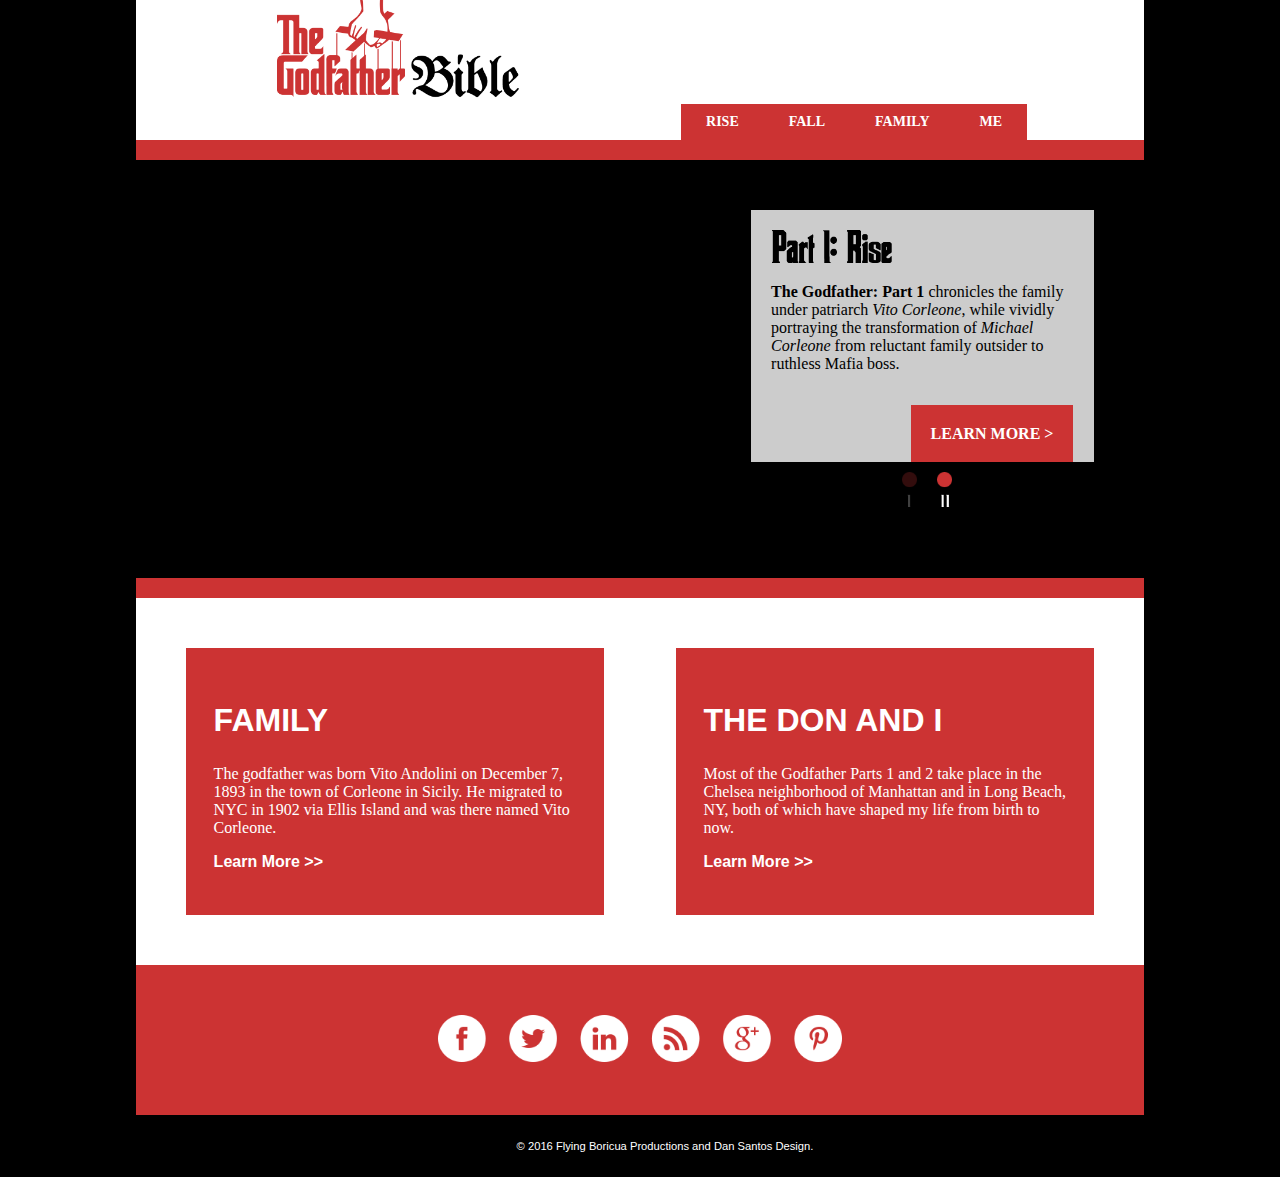
<file: index.html>
<!DOCTYPE HTML>
<html>
<head>
	<title>The Godfather Bible</title>

	<link rel="stylesheet" type="text/css" href="css/normalize.css">
	<link rel="stylesheet" type="text/css" href="css/main2.css">
<!-- 	<link rel="stylesheet" type="text/css" href="css/animate.css">
 -->
</head>

<body class="wrapper">
<div id="container">
	<header id="header">
		<div id="hdrLogo"><a href="index.html"><img src="images/hdrLogo.png"></a></div>

		<nav id="large-nav">
			<a href="part1.html">RISE</a>
			<a href="part2.html">FALL</a>
			<a href="family.html">FAMILY</a>
			<a href="me.html">ME</a>
<!-- 			<a href="foes.html">FOE</a>
 -->		</nav>	
	<audio src="sound/TheGodfather_cut.mp3" autoplay>
			<p>If you are reading this, it is because your browser does not support the audio element.</p>
			<embed src="sound/TheGodfather_cut.mp3" width="180" height="90" hidden="true" />
	</audio>
	<!-- RESPONSIVE NAV -->
		<div id="burger">
			<a href="#"><img src="images/godfather_burger.png" alt="mobile_nav"></a>
		</div>
		<nav id="mobile-nav">
			<a href="part1.html">RISE</a>
			<a href="part2.html">FALL</a>
			<a href="family.html">FAMILY</a>
			<a href="me.html">ME</a>
<!-- 			<a href="foes.html">FOE</a>
 -->		</nav>

	</header>
	<main>
	<section id="partOne">
		<div class="boxContainer">
			<div id="hdrBoxRight">
			<img src="images/part1_rise_graphic.png">
			<p><strong>The Godfather: Part 1</strong> chronicles the family under patriarch <em>Vito Corleone</em>, while vividly portraying the transformation of <em>Michael Corleone</em> from reluctant family outsider to ruthless Mafia boss.</p>
			<p class="boxBtn"><a href="part1.html">LEARN MORE ></a></p>
			</div>
			<div class="divSlider clear">
				<img class="slider1" src="images/active_1.png">
				<a href="#partTwo"><img class="slider2" src="images/inactive_2.png"></a>
			</div>
		</div>
	</section>	

	<section id="partTwo">
		<div>
		<div id="hdrBoxRight">
		<img src="images/part2_fall_graphic.png">
		<p><strong>The Godfather: Part 2</strong> chronicles <em>Michael Corleone&apos;s</em> final tragic fall to evil heartlessness, simultaneously trying to protect the interests of the crime family while destroying his own.</p>
		<p class="boxBtn"><a href="part2.html">LEARN MORE ></a></p>
		</div>
		<div class="divSlider clear">
			<a href="#partOne"><img class="slider1" src="images/inactive_1.png"></a>
			<img class="slider1" src="images/active_2.png">

		</div>
	</div>


		<!-- <div>
		<div id="hdrBoxLeft" style="display: none;">
		<img src="images/part2_rise_graphic.png">
		<p><strong>The Godfather: Part 2</strong> chronicles <em>Michael Corleone’s</em> final tragic fall to evil heartlessness, simultaneously protecting the interests of the crime family while destroying his own family.</p>
		<p class="boxBtn"><a href="#">LEARN MORE ></a></p>
		</div>
		<div class="divSlider clear" style="display: none;">
			<img class="slider1" src="images/active_1.png">
			<img class="slider2" src="images/inactive_2.png">
		</div>
		</div> -->
	</section>	

	<section id="buckets">
		<div class="partsBucket">
		<h2>The Godfather: Part 1</h2>
		<p class="bucketType"><strong>The Godfather: Part 1</strong> chronicles the family under patriarch <em>Vito Corleone</em>, while vividly portraying the transformation of <em>Michael Corleone</em> from reluctant family outsider to ruthless Mafia boss.</p>
		<p class="learn"><a href="part1.html">Learn More >></a></p>
		</div>

		<div class="partsBucket">
		<h2>The Godfather: Part 2</h2>
		<p class="bucketType"><strong>The Godfather: Part 2</strong> chronicles <em>Michael Corleone&apos;s</em> final tragic fall to evil heartlessness, simultaneously trying to protect the interests of the crime family while destroying his own.</p>
		<p class="learn"><a href="part2.html">Learn More >></a></p>
		</div>

		<div id="bucketLeft">
		<h2>FAMILY</h2>
		<p class="bucketType">The godfather was born Vito Andolini on December 7, 1893 in the town of Corleone in Sicily. He migrated to NYC in 1902 via Ellis Island and was there named Vito Corleone.</p>
		<p class="learn"><a href="family.html">Learn More >></a></p>
		</div>

		<div id="bucketRight">  
		<h2>THE DON AND I</h2>
		<p class="bucketType">Most of the Godfather Parts 1 and 2 take place in the Chelsea neighborhood of Manhattan and in Long Beach, NY, both of which have shaped my life from birth to now.</p>
		<p class="learn"><a href="#">Learn More >></a></p> 
		</div>
	</section>	
	</main>

	<footer class="clear">
	<div id="social">
	<a href="#>"><img src="images/socialIcons.png"></a>
	</div>
<!-- 	<div id="signUp">
		<p>Sign Up for Newsletter</p><input type="text" label="Sign Up for Newsletter" name="enter email address" value="enter email address"></input><button>SUBMIT</button>
	</div> -->
	
	<div id="copyright">
	<div id="legal">&copy; 2016 Flying Boricua Productions and Dan Santos Design.</div>

	</footer>

	<script type="text/javascript" src="js/jquery-3.1.0.min.js"></script>
	<script type="text/javascript" src="js/app.js"></script>
	</div>
	</div>
</body>
</html>
</file>
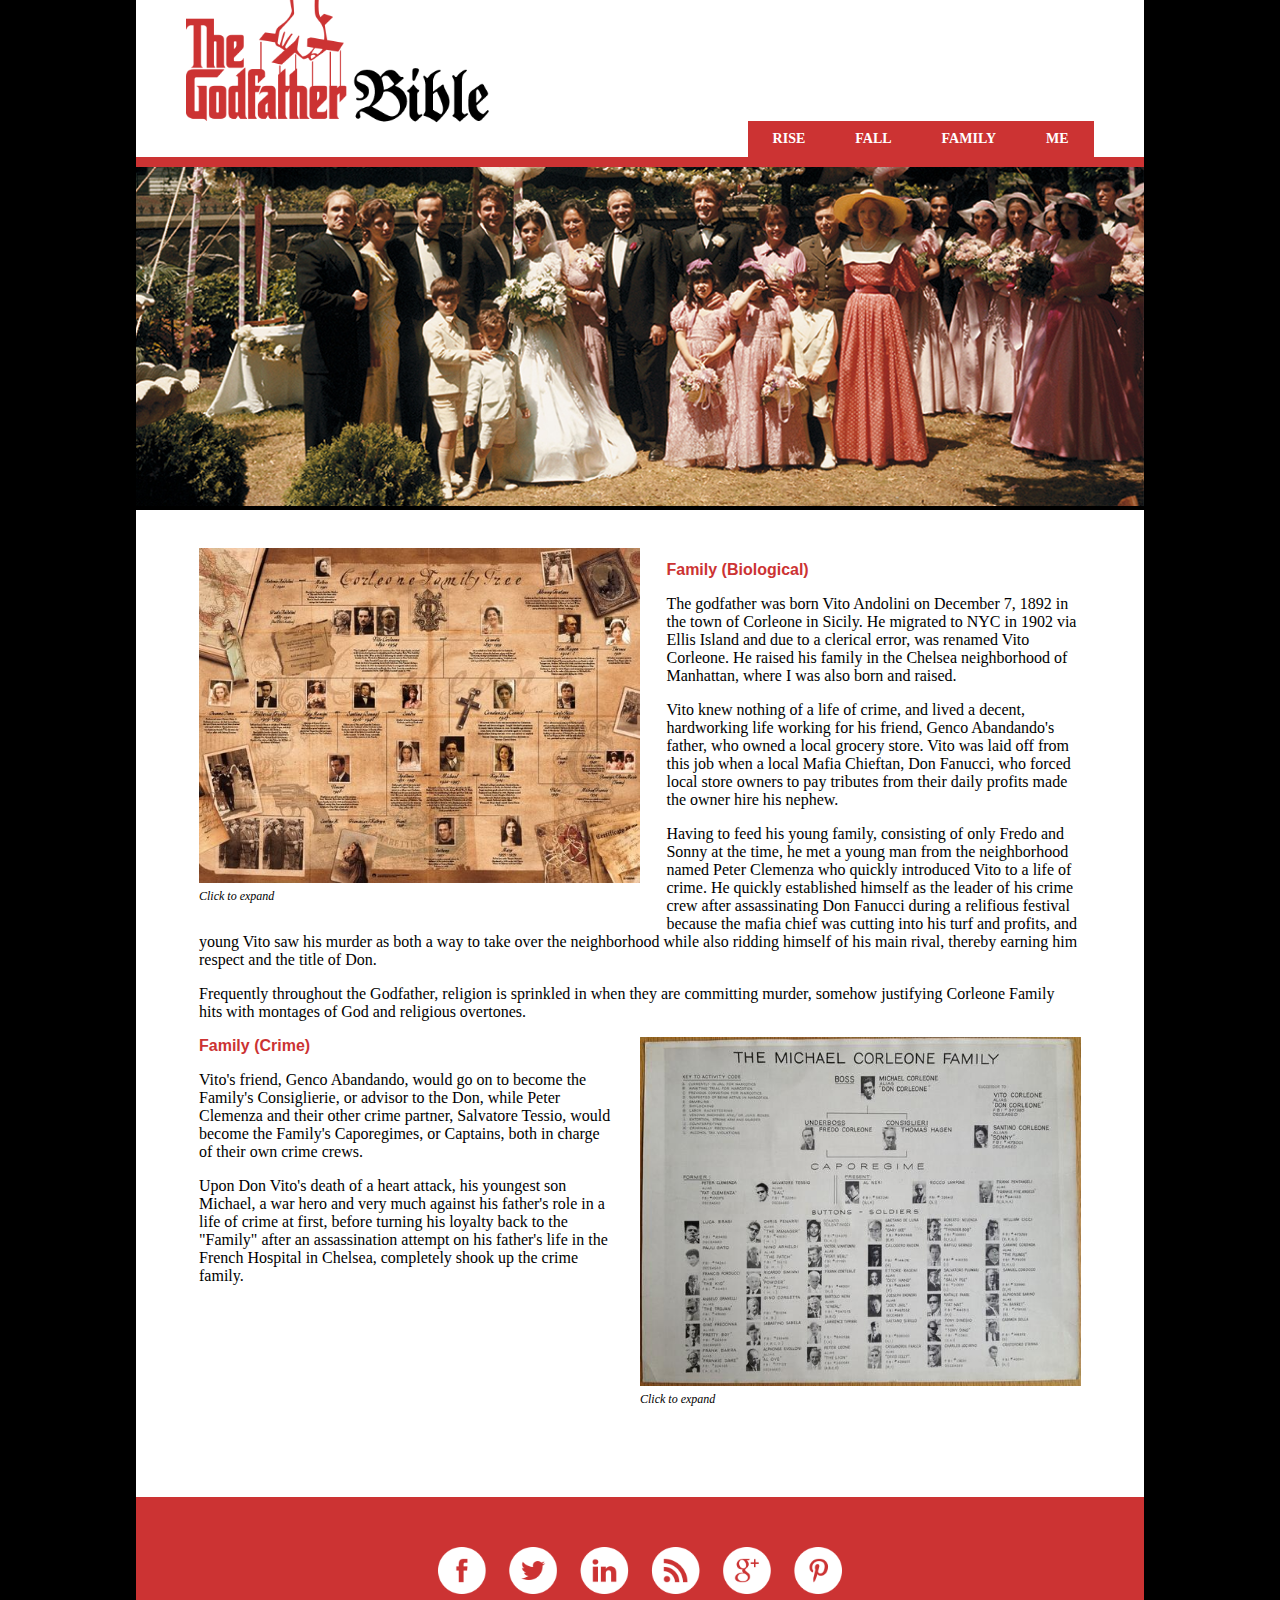
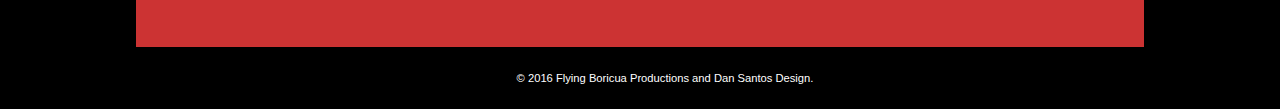
<file: family.html>
<!DOCTYPE HTML>
<html>
<head>
	<title>The Godfather and Me: Family Trees</title>

	<link rel="stylesheet" type="text/css" href="css/normalize.css">
	<link rel="stylesheet" type="text/css" href="css/responsive.css">
	<link rel="stylesheet" type="text/css" href="css/lightbox.css">
<!-- 	<link rel="stylesheet" type="text/css" href="css/animate.css">
 -->
</head>

<body class="wrapper">
<!-- <div id="container"> -->
	<header id="header">
		<div id="hdrSpacing">
		<div id="hdrLogo"><a href="index.html"><img src="images/hdrLogo.png"></a></div>

		<nav id="large-nav">
			<a href="part1.html">RISE</a>
			<a href="part2.html">FALL</a>
			<a href="family.html">FAMILY</a>
			<a href="me.html">ME</a>
<!-- 			<a href="foes.html">FOE</a>
 -->	</nav>
<!-- RESPONSIVE NAV -->
		<div id="burger">
			<a href="#"><img src="images/godfather_burger.png" alt="mobile_nav"></a>
		</div>
		
			<nav id="mobile-nav">
				<a href="part1.html">RISE</a>
				<a href="part2.html">FALL</a>
				<a href="family.html">FAMILY</a>
				<a href="me.html">ME</a>
<!-- 			<a href="foes.html">FOE</a>
 -->		</nav>
 		</div>
<!-- END RESPONSIVE NAV -->
	</header>
<!-- MAIN CONTENT -->
	<main>
	<div class="l2_headers">
	<img src="images/familyWeddingHdr_1040x390.jpg" class="l2_images" >
	</div>	
	<main>
	<section id="family">
	<figure>
		<a href="images/corleoneFamil_real.jpg" data-lightbox="myLightbox" data-title="Corleone Family Tree"><img src="images/corleoneFamil_real.jpg" class="imgFloatLft"></a>
		<figcaption class="imgFloatLft" style="font-size: 12px; font-family: serif; color: black; margin-top: -20px;"><em>Click to expand</em></figcaption>
	</figure>
	<h2 class="L2">Family (Biological)</h2>
	<p>The godfather was born <bold>Vito Andolini</bold> on December 7, 1892 in the town of Corleone in Sicily. He migrated to NYC in 1902 via Ellis Island and due to a clerical error, was renamed Vito Corleone. He raised his family in the Chelsea neighborhood of Manhattan, where I was also born and raised.</p>

	<p>Vito knew nothing of a life of crime, and lived a decent, hardworking life working for his friend, Genco Abandando&apos;s father, who owned a local grocery store. Vito was laid off from this job when a local Mafia Chieftan, Don Fanucci, who forced local store owners to pay tributes from their daily profits made the owner hire his nephew.</p>  

	<p>Having to feed his young family, consisting of only Fredo and Sonny at the time, he met a young man from the neighborhood named Peter Clemenza who quickly introduced Vito to a life of crime. He quickly established himself as the leader of his crime crew after assassinating Don Fanucci during a relifious festival because the mafia chief was cutting into his turf and profits, and young Vito saw his murder as both a way to take over the neighborhood while also ridding himself of his main rival, thereby earning him respect and the title of Don.</p> 

	<p>Frequently throughout the Godfather, religion is sprinkled in when they are committing murder, somehow justifying Corleone Family hits with montages of God and religious overtones.</p> 
	<figure>
	<a href="images/corleoneFamily_crime.jpg" data-lightbox="myLightbox" data-title="The Corleone Crime Family"><img src="images/corleoneFamily_crime.jpg" class="imgFloatRgt"></a>
	<figcaption class="imgFloatRgt" style="font-size: 12px; font-family: serif; color: black; margin-top: -20px;"><em>Click to expand</em></figcaption>
	</figure>
	
	<h2 class="L2">Family (Crime)</h2>
	<p>Vito&apos;s friend, Genco Abandando, would go on to become the Family&apos;s Consiglierie, or advisor to the Don, while Peter Clemenza and their other crime partner, Salvatore Tessio, would become the Family&apos;s Caporegimes, or Captains, both in charge of their own crime crews.</p>

	<p>Upon Don Vito&apos;s death of a heart attack, his youngest son Michael, a war hero and very much against his father&apos;s role in a life of crime at first, before turning his loyalty back to the "Family" after an  assassination attempt on his father&apos;s life in the French Hospital in Chelsea, completely shook up the crime family.</p>
	</section>	
	</main>

	<footer class="clear">
	<div id="social">
	<a href="#>"><img src="images/socialIcons.png"></a>
	</div>
	
	
	<div id="copyright">
	<div id="legal">&copy; 2016 Flying Boricua Productions and Dan Santos Design.</div>

	</footer>

	<script type="text/javascript" src="js/jquery-3.1.0.min.js"></script>
		<script src="js/lightbox.js"></script>
	
	<script>
			lightbox.option({
			'resizeDuration': 200,
			'wrapAround': true
   		 })
	</script>
	<script type="text/javascript" src="js/app.js"></script>
	</div>
	</div>
</body>
</html>
</file>
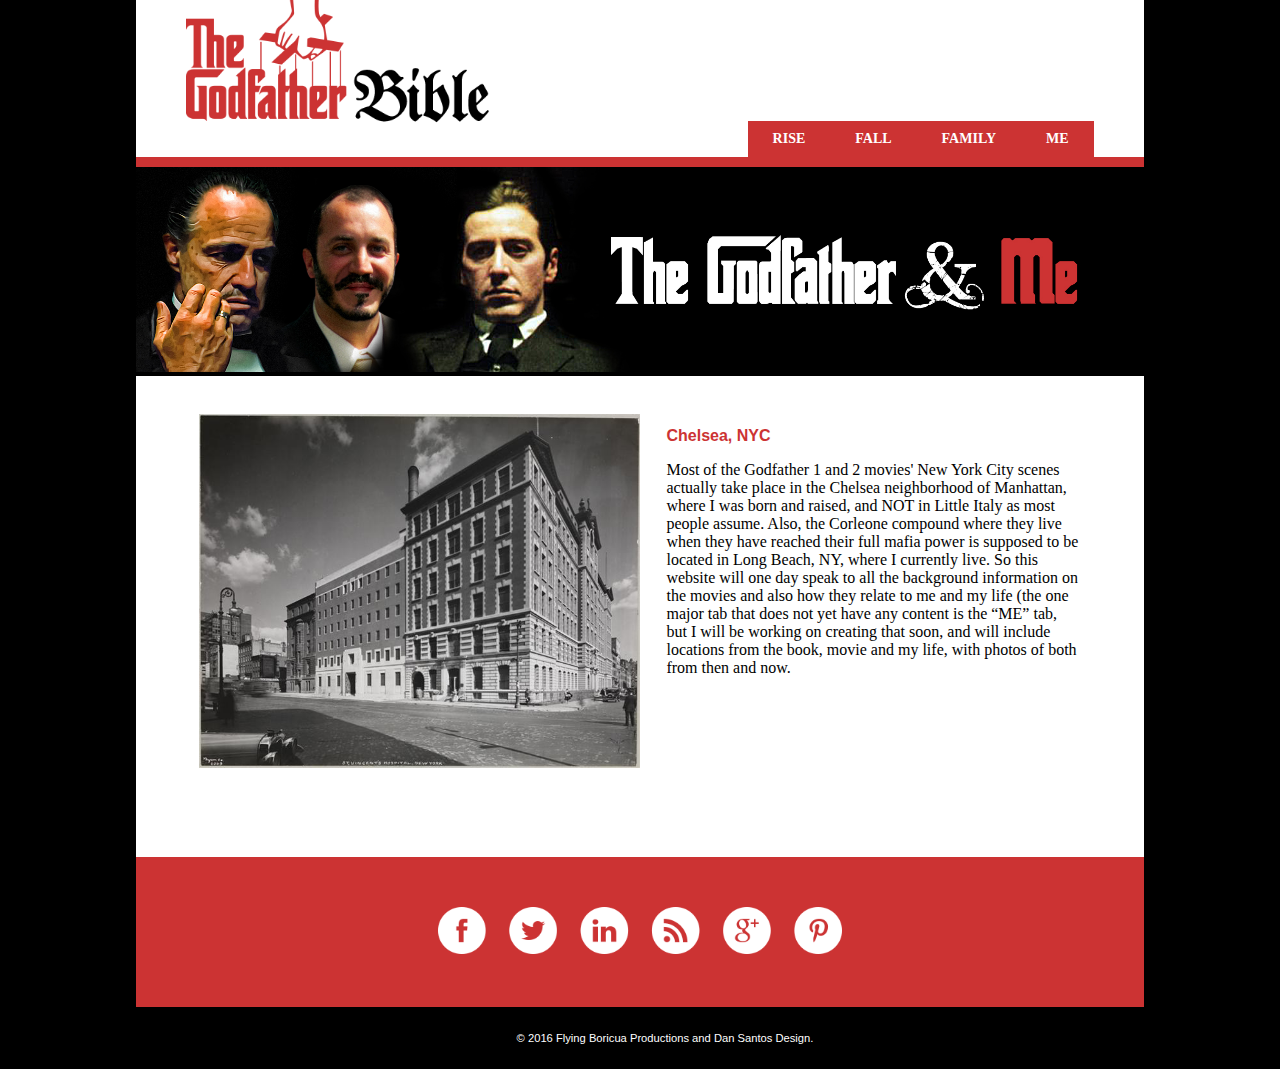
<file: me.html>
<!DOCTYPE HTML>
<html>
<head>
	<title>The Godfather and Me: Family Trees</title>

	<link rel="stylesheet" type="text/css" href="css/normalize.css">
	<link rel="stylesheet" type="text/css" href="css/responsive.css">
	<link rel="stylesheet" type="text/css" href="css/lightbox.css">
<!-- 	<link rel="stylesheet" type="text/css" href="css/animate.css">
 -->
</head>

<body class="wrapper">
<!-- <div id="container"> -->
	<header id="header">
		<div id="hdrSpacing">
		<div id="hdrLogo"><a href="index.html"><img src="images/hdrLogo.png"></a></div>

		<nav id="large-nav">
			<a href="part1.html">RISE</a>
			<a href="part2.html">FALL</a>
			<a href="family.html">FAMILY</a>
			<a href="me.html">ME</a>
<!-- 			<a href="foes.html">FOE</a>
 -->	</nav>
<!-- RESPONSIVE NAV -->
		<div id="burger">
			<a href="#"><img src="images/godfather_burger.png" alt="mobile_nav"></a>
		</div>
		
			<nav id="mobile-nav">
				<a href="part1.html">RISE</a>
				<a href="part2.html">FALL</a>
				<a href="family.html">FAMILY</a>
				<a href="me.html">ME</a>
<!-- 			<a href="foes.html">FOE</a>
 -->		</nav>
 		</div>
<!-- END RESPONSIVE NAV -->
	</header>
<!-- MAIN CONTENT -->
	<main>
	<div class="l2_headers">
	<img src="images/me_header.jpg" class="l2_images">
	</div>	
	<main>
	<section id="family">
	<a href="images/stVincents.jpg" data-lightbox="myLightbox" data-title="St. Vincent's Hospital: Greenwich Village, NYC"><img src="images/stVincents.jpg" class="imgFloatLft"></a>
	<h2 class="L2">Chelsea, NYC</h2>
	<p>Most of the Godfather 1 and 2 movies'  New York City scenes actually take place in the Chelsea neighborhood of Manhattan, where I was born and raised, and NOT in Little Italy as most people assume. Also, the Corleone compound where they live when they have reached their full mafia power is supposed to be located in Long Beach, NY, where I currently live. So this website will one day speak to all the background information on the movies and also how they relate to me and my life (the one major tab that does not yet have any content is the “ME” tab, but I will be working on creating that soon, and will include locations from the book, movie and my life, with photos of both from then and now. </p>
	</section>	
	</main>

	<footer class="clear">
	<div id="social">
	<a href="#>"><img src="images/socialIcons.png"></a>
	</div>
	
	
	<div id="copyright">
	<div id="legal">&copy; 2016 Flying Boricua Productions and Dan Santos Design.</div>

	</footer>

	<script type="text/javascript" src="js/jquery-3.1.0.min.js"></script>
	<script src="js/lightbox.js"></script>
	
	<script>
			lightbox.option({
			'resizeDuration': 200,
			'wrapAround': true
   		 })
	</script>
	<script type="text/javascript" src="js/app.js"></script>
	</div>
	</div>
</body>
</html>
</file>
<file: css/main2.css>
body {
	width: 100%;
	max-width: 1260px;
	background-color: black;
}

#container {
	width: 80%;
	background-color: white;
	margin:	0 auto;
/*	border: solid red 1px;
*/}

.wrapper {
	width: 100%;
	background-color: black;
	margin:	0 auto;
/*	border: solid red 1px;
*/}

.clear {
  clear: both;
}


#header {
	background-color: white;
	width: 80%; 
	max-height: 180px;
/*	height: auto;
*/	margin: auto;
	overflow: hidden;
}

#hdrLogo {
/*	display: inline-block;*/
	float: left;
	width: 30%;
	margin-left: 5%;
	padding-bottom: 2%;
	overflow: hidden;
}

#hdrLogo img{
	width: 100%;
}
/*RESPONSIVE NAV*/
header nav {
	float: right;
	margin-right: 2%;
	margin-bottom: 0px;
/*	margin-top: 8px;
*/}

header nav a {
	display: inline-block;
	background-color: #cc3333;
	float: left;
	font-family: 'Times New Roman, serif';
	font-size: 14px;
	color: white;
	width: auto;
	text-align: center;
	padding: 10px 25px;
	margin-top: 30%;
	margin-bottom: 0;
/*	margin-left: -10px;
*/}

#burger {
	display: none;
}

#mobile-nav {
	display: none;
}

@media (min-width: 1101px){
	#mobile-nav {
		display: none;
	}

	#mobile-nav a {
		display: none;
	}
}

@media (max-width: 1100px) {
	#large-nav {
	display: none;
	}

	#header {
	height: 90%;
	margin: auto;
	overflow: hidden;
}
	#hdrLogo {
/*		display: inline-block;
*/		float: left;
		width: 50%;
		margin-left: 5%;
/*		margin-right: 5%;
*/		margin-bottom: 2%;
		position: relative;
		overflow: hidden;
}

	#burger {
		display: inline-block;
		margin-top: auto; 
		float: right;
		width: 25%;
/*		margin-left: 2em;
*/		margin-right: 2%;
		margin-bottom: auto;
		position: relative;
		overflow: hidden;
		z-index: 900;
	}

	#hdrLogo img {
		width: 60%;
	}

	#burger img {
		width: 35%;
	}

	#family img{
		width: 90%;
		float: left;
		margin: 0 auto;
		overflow: hidden;
		padding: 5%;
	}

	#mobile-nav {
/*		display: inline-block;
*/		width: 50%;
/*		height: 25px;*/
/*		font-size: 0.5em;*/
		background-color: #cc3333;
/*		text-align: center;
*/		margin: auto;
		position: relative;
		z-index: 1000;
}

	#mobile-nav a {
		display: inline-block;
		font-size: 1.25em;
		text-align: center;
		margin: 0 auto;
		position: relative;
		z-index: 1000;
}

	#partOne #hdrBoxRight{
		display: none;
	}

	#partOne .divSlider{
		display: none;
	}

	#buckets #bucketLeft {
		display: block;
		float: none;
		width: 90%;
		margin: auto;
		margin-bottom: 2%;
		position: relative;
	}

	#buckets #bucketRight {
		display: block;
		width: 90%;
		float: none;
		margin: auto;
		position: relative;
	}

	#partOne::before {
	animation: fade-in 10s forwards;
	animation-delay: 0.5s;
	background: url('../images/part1_bgImage.jpg') no-repeat;
	content: '';
	background-size: contain;
	background-position: -150px 0;
	/*height: 100%;*/
	opacity: 0;
	position: absolute;
	overflow: hidden;
	/*width: 100%;*/
	}	

	#partTwo::before {
	animation: fade-in 10s forwards;
	animation-delay: 0.5s;
	background: url('../images/part1_bgImage.jpg') no-repeat;
	background-size: contain;
	background-position: -150px 0;
	/*background-size: 50% auto;*/
	content: '';
	/*height: 100%;*/
	opacity: 0;
	position: absolute;
	overflow: hidden;
	/*width: 100%;*/
	}	

	#partTwo #hdrBoxRight{
		display: none;
	}

	#partTwo .divSlider{
		display: none;
	}

	#buckets .partsBucket {
	display: block;
	padding: 3%;
	background-color: black;
	font-family: 'Times New Roman, serif';
	font-size: 2em;
	color: #cc3333;
	width: 90%;
	float: none;
	margin: auto;
	margin-bottom: 2%;
	position: relative;
	}

}

.divMobile {
	display: none;
}

a {
	text-decoration: none;
	color: white;
	font-weight: bold;
	display: block;
}

p {
	font-family: 'Times New Roman, serif';
	font-size: 32px;
	color: black;
}

.imgFloatLft {
	float: left;
	margin: 50px 50px 50px 0;
}

/*a:hover {
	background-color: #ffd700;
	text-decoration: none;
	color: black;
	height: 300px;
}*/


#partOne {
	background-color: black;
	margin; auto;
	border-top: 20px solid #cc3333;
	border-bottom: 20px solid #cc3333;
	width: 100%;
	height: 418px;
    position: relative;
    overflow: hidden;
}

#partOne::before {
	animation: fade-in 10s forwards;
	animation-delay: 0.5s;
	background: url('../images/part1_bgImage.jpg') no-repeat;
	content: '';
	height: 100%;
	opacity: 0;
	position: absolute;
	width: 100%;
}

audio::before {
	animation: fade-in 1s forwards;
	animation-delay: 0s;
	content: '';
	height: 100%;
	opacity: 0;
	position: absolute;
	width: 100%;
}

#l2_headers {
	border-top: 20px solid #cc3333;
	border-bottom: 20px solid #cc3333;
	width: 100%;
}

#partTwo {
	background-color: black;
	margin; auto;
	border-top: 20px solid #cc3333;
	border-bottom: 20px solid #cc3333;
	width: 100%;
	height: 418px;
    position: relative;
    display: none;
}

#partTwo::before {
	animation: fade-in 5s forwards;
	animation-delay: 0.5s;
	background: url('../images/part2_bgImage.jpg') no-repeat;
	content: '';
	height: 100%;
	opacity: 0;
	position: absolute;
	width: 100%;
}

#family {
	width: 1420px;
	background-color: white;
	margin: auto;
	margin-bottom: 100px;
	overflow: hidden;
}

@keyframes fade-in {
  from {
    opacity: 0;
  }

  to {
    opacity: 1;
  }
}

.partsBucket {
	display: none;
/*	padding: 3%;
	margin-bottom: 5%;
	background-color: #cc3333;
	font-family: 'Times New Roman, serif';
	font-size: 26px;
	color: white;
	width: 90%;
	float: none;
	margin: auto;
	position: relative;*/
}

#hdrBoxRight {
	float: right;
	width: 30%;
	max-height: 275px;
	background-color: rgba(255, 255, 255, 0.8);
	margin-top: 5%;
	margin-right: 5%;
	padding: 2%;
	position: relative;
	overflow: hidden;
}

#hdrBoxRight p {
	font-size: 1em;
}

#hdrBoxRight img {
	width: 40%;
}

/*#hdrBoxLeft {
	float: right;
	width: 575px;
	background-color: rgba(255, 255, 255, 0.8);
	margin-top: 100px;
	margin-right: 250px;
	margin-bottom: 20px;
	padding: 75px;
	position: relative;
}*/

.boxBtn {
	float: right;
	background-color: #cc3333;
	color: white;
	font-family: 'Times New Roman, serif';
	font-size: 12px;
	padding: 20px;
	margin-bottom: -7%;
}

.divSlider {
	width: 15%;
	float:	right;
/*	margin-top: 0;
	margin-bottom: 1%;
	margin-left: auto;
	margin-right: auto;*/
	margin-top: 1%;
	margin-right: 10%;
	margin-left: 0%;
	margin-bottom: 2%;
	overflow: hidden;
	position: relative;	
}

.divSlider img {
	width: 10%;
}

.slider1 {
	margin: auto;
	display: inline-block;
	float: left;
	margin-left: 10px;
	margin-right: 10px;
}

.slider2 {
	margin: auto;
	display: inline-block;
	margin-left: 10px;
	margin-right: 10px;
	float: left;
}

a.selectSlide {
	text-decoration: none;
}

#buckets {
	width: 90%;
/*	margin-top: 25%;*/
	padding-top: 5%;
	margin: auto;
	margin-bottom: 5%;
	overflow: hidden;
}

#buckets p {
	font-size: 0.5em;
}

#bucketLeft {
	display: inline-block;
	float: left;
	padding: 3%;
	width: 40%;
	background-color: #cc3333;
	font-family: 'Times New Roman, serif';
	font-size: 2em;
	color: white;
	position: relative;
	overflow: hidden;
}

#bucketRight {
	display: inline-block;
	float: right;
	padding: 3%;
	width: 40%;
	background-color: #cc3333;
	font-family: 'Times New Roman, serif';
	font-size: 2em;
	color: white;
	position: relative;
	overflow: hidden;
}

h2 {
	font-family: 'Arial';
	font-weight: bold;
	font-size: 1em;
	color: white;
}

.L2 {
	font-family: 'Arial';
	font-weight: bold;
	font-size: 1em;
	color: #cc3333;
}

.bucketType {
	font-family: 'Times New Roman, serif';
	font-size: 32px;
	color: white;
}

.learn {
	font-family: 'Arial';
	font-weight: bold;
	font-size: 24px;
	color: white;
}

footer {
	width: 100%;
	background-color: #cc3333;
	padding: 50px 0 0 0;
	margin: auto;
}

#social {
	width: 40%;
	height: 100px;
	margin: auto;
	overflow: hidden;
}

#social img {
	width: 100%;
	margin: auto;
	overflow: hidden;
}

#copyright {
	width: 100%;
	margin: auto;
	background-color: black;
	padding: 25px;
	overflow: hidden;
}

#legal {
	font-family: 'Arial';
	font-size: 70%;
	color: white;
	margin: auto;
	overflow: hidden;
	text-align: center;
}

.inlineBlock img{
	display: inline-block;
	float: left;
	margin-right: 5px;
	margin-bottom: 40px;
	margin-top: -20px;
}

data-title {
	font-size: 40px;
}
</file>
<file: css/responsive.css>
body {
	width: 100%;
	max-width: 1260px;
	background-color: black;
}

.wrapper {
	width: 100%;
	background-color: black;
	margin:	0 auto;
/*	border: solid red 1px;
*/}

.container {
	width: 80%;
	background-color: white;
	margin:	0 auto;
/*	border: solid red 1px;
*/}

.clear {
  clear: both;
}


#header {
	background-color: white;
	width: 80%; 
	max-height: 180px;
/*	height: auto;
*/	margin: auto;
	overflow: hidden;
}

#hdrLogo {
/*	display: inline-block;*/
	float: left;
	width: 30%;
	margin-left: 5%;
	padding-bottom: 2%;
	overflow: hidden;
}

#hdrLogo img{
	width: 100%;
}
/*RESPONSIVE NAV*/
header nav {
	float: right;
	margin-right: 5%;
	margin-bottom: 0;
/*	margin-top: 8px;
*/}

header nav a {
	display: inline-block;
	background-color: #cc3333;
	float: left;
	font-family: 'Times New Roman, serif';
	font-size: 14px;
	color: white;
	width: auto;
	text-align: center;
	padding: 10px 25px;
	margin-top: 35%;
	margin-bottom: 0;
/*	margin-left: -10px;
*/}

#burger {
	display: none;
}

#mobile-nav {
	display: none;
}

@media (min-width: 1101px){
	#mobile-nav {
		display: none;
	}

	#mobile-nav a {
		display: none;
	}
}

@media (max-width: 1100px) {
	#large-nav {
	display: none;
	}

	#header {
	height: 90%;
	margin: auto;
	overflow: hidden;
}
	#hdrLogo {
/*		display: inline-block;
*/		float: left;
		width: 50%;
		margin-left: 5%;
/*		margin-right: 5%;
*/		margin-bottom: 2%;
		position: relative;
		overflow: hidden;
}

	#burger {
		display: inline-block;
		margin-top: auto; 
		float: right;
		width: 25%;
/*		margin-left: 2em;
*/		margin-right: 2%;
		margin-bottom: auto;
		position: relative;
		overflow: hidden;
		z-index: 900;
	}

	#hdrLogo img {
		width: 60%;
	}

	#burger img {
		width: 35%;
	}

	#family img{
		width: 90%;
		float: left;
		margin: 0 auto;
		overflow: hidden;
		padding: 5%;
	}

	#mobile-nav {
/*		display: inline-block;
*/		width: 50%;
/*		height: 25px;*/
/*		font-size: 0.5em;*/
		background-color: #cc3333;
/*		text-align: center;
*/		margin: auto;
		position: relative;
		z-index: 1000;
}

	#mobile-nav a {
		display: inline-block;
		font-size: 1.25em;
		text-align: center;
		margin: 0 auto;
		position: relative;
		z-index: 1000;
}

	#family p {
	font-family: 'Times New Roman, serif';
	font-size: 1.5em;
	color: black;
}

}

/*nav {
	float: right;
}

.navItems {
	display: inline-block;
	background-color: #cc3333;
	float: left;
	font-family: 'Times New Roman, serif';
	font-size: 24px;
	color: white;
	width: 200px;
	text-align: center;
	padding: 20px 10px;
	margin-top: 140px;
	margin-left: -10px;
}*/

a {
	text-decoration: none;
	color: white;
	font-weight: bold;
	/*display: block;*/
}

p {
	font-family: 'Times New Roman, serif';
	font-size: 1em;
	color: black;
}

.imgFloatLft {
	float: left;
	width: 50%;
	margin: 0% 3% 3% 0;
}

.imgFloatRgt {
	float: right;
	width: 50%;
	margin: 0% 0% 3% 3%;
}

/*a:hover {
	background-color: #ffd700;
	text-decoration: none;
	color: black;
	height: 300px;
}*/


.l2_headers {
	width: 80%;
	margin: auto;
	position: relative;
	overflow: hidden;
}

.l2_images {
	border-top: 10px solid #cc3333;
	margin: auto;
	width: 100%;
	position: relative;
}

#family {
/*	border-top: 10px solid #cc3333;
*/	width: 70%;
	background-color: white;
	margin: 0 auto;
/*	margin-bottom: 100px;
*/	overflow: hidden;
	padding: 3% 5% 5% 5%;
}

#partOne {
	display: inline-block;
	background-color: black;
	margin; 0 auto;
	border-top: 20px solid #cc3333;
	border-bottom: 20px solid #cc3333;
	width: 80%;
	height: 100%;
	overflow: hidden;
    position: relative;
}

#partOne::before {
	animation: fade-in 10s forwards;
	animation-delay: 0.5s;
	background: url('../images/part1_bgImage.jpg') no-repeat;
	content: '';
	height: 100%;
	opacity: 0;
	position: absolute;
	width: 100%;
}

audio::before {
	animation: fade-in 1s forwards;
	animation-delay: 0s;
	content: '';
	height: 100%;
	opacity: 0;
	position: absolute;
	width: 100%;
}

#partTwo {
	background-color: black;
	height: 100%;
	margin; auto;
	border-top: 20px solid #cc3333;
	border-bottom: 20px solid #cc3333;
	width: 80%;
    position: relative;
    display: none;
}

#partTwo::before {
	animation: fade-in 10s forwards;
	animation-delay: 0.5s;
	background: url('../images/part2_bgImage.jpg') no-repeat;
	content: '';
	height: 100%;
	opacity: 0;
	position: absolute;
	width: 100%;
}

@keyframes fade-in {
  from {
    opacity: 0;
  }

  to {
    opacity: 1;
  }
}


#hdrBoxRight {
	float: right;
	width: 30%;
	background-color: rgba(255, 255, 255, 0.8);
	margin-top: 5%;
	margin-right: 5%;
	margin-bottom: 2%;
	padding: 75px;
	position: relative;
	overflow: hidden;
}

/*#hdrBoxLeft {
	float: right;
	width: 575px;
	background-color: rgba(255, 255, 255, 0.8);
	margin-top: 100px;
	margin-right: 250px;
	margin-bottom: 20px;
	padding: 75px;
	position: relative;
}*/

.boxBtn {
	float: right;
	background-color: #cc3333;
	color: white;
	font-family: 'Times New Roman, serif';
	font-size: 18px;
	padding: 20px;
	margin-bottom: -75px;
}

.divSlider {
	width: 27%;
	float: right;
	margin-top: 0;
	margin-bottom: 5%;
	margin-left: auto;
	margin-right: auto;
	overflow: hidden;
	position: relative;	
}

.slider1 {
	margin: auto;
	display: inline-block;
	float: left;
	margin-right: 10px;
}

.slider2 {
	margin: auto;
	display: inline-block;
	margin-left: 10px;
	float: left;
}

a.selectSlide {
	text-decoration: none;
}

#buckets {
	background-color: white;
	width: 70%;
	padding: 5%;
	margin: auto;
	margin-bottom: 100px;
	overflow: hidden;
}

#bucketLeft {
	display: inline-block;
	float: left;
	padding: 40px;
	margin-right: 5%;
	width: 30%;
	background-color: #cc3333;
	font-family: 'Times New Roman, serif';
	font-size: 32px;
	color: white;
	overflow: hidden;
}

#bucketRight {
	display: inline-block;
	float: left;
	margin-left: 5%;
	padding: 40px;
	width: 30%;
	background-color: #cc3333;
	font-family: 'Times New Roman, serif';
	font-size: 32px;
	color: white;
	overflow: hidden;
}

h2 {
	font-family: 'Arial';
	font-weight: bold;
	font-size: 1em;
	color: white;
}

.L2 {
	font-family: 'Arial';
	font-weight: bold;
	font-size: 1em;
	color: #cc3333;
}

.bucketType {
	font-family: 'Times New Roman, serif';
	font-size: 32px;
	color: white;
}

.learn {
	font-family: 'Arial';
	font-weight: bold;
	font-size: 24px;
	color: white;
}

footer {
	width: 80%;
	background-color: #cc3333;
	padding: 50px 0 0 0;
	margin: auto;
}

#social {
	width: 40%;
	height: 100px;
	margin: auto;
	overflow: hidden;
}

#social img {
	width: 100%;
	margin: auto;
	overflow: hidden;
}

#copyright {
	width: 100%;
	margin: auto;
	background-color: black;
	padding: 25px;
	overflow: hidden;
}

#legal {
	font-family: 'Arial';
	font-size: 70%;
	color: white;
	margin: auto;
	overflow: hidden;
	text-align: center;
}

.inlineBlock img{
	display: inline-block;
	float: left;
	margin-right: 5px;
	margin-bottom: 20px;
	margin-top: 0px;
}

data-title {
	font-size: 40px;
}
</file>
